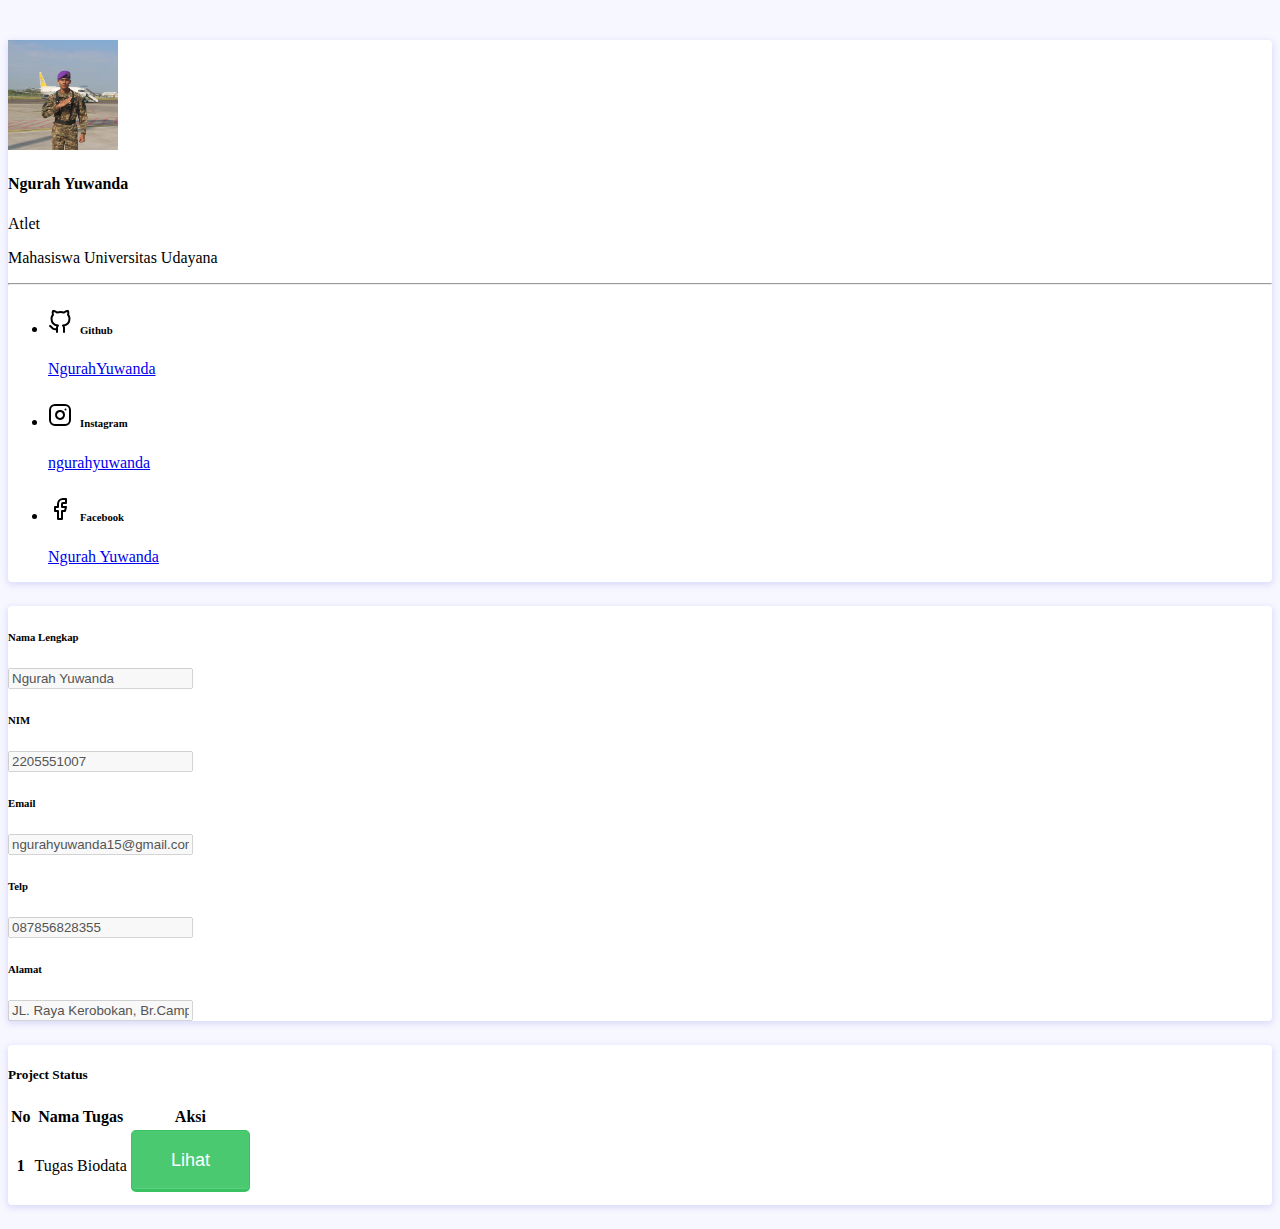
<file: index.html>
<!DOCTYPE html>
<html lang="en">
  <head>
    <!-- Required meta tags -->
    <meta charset="utf-8" />
    <meta name="viewport" content="width=device-width, initial-scale=1" />

    <!-- Bootstrap CSS -->
    <link href="https://cdn.jsdelivr.net/npm/bootstrap@5.0.2/dist/css/bootstrap.min.css" rel="stylesheet" integrity="sha384-EVSTQN3/azprG1Anm3QDgpJLIm9Nao0Yz1ztcQTwFspd3yD65VohhpuuCOmLASjC" crossorigin="anonymous" />
    <link rel="stylesheet" href="style.css" />

    <title>Portofolio</title>
  </head>
  <body>
    <div class="container">
      <div class="main-body">
        <div class="row">
          <div class="col-lg-4">
            <div class="card">
              <div class="card-body">
                <div class="d-flex flex-column align-items-center text-center">
                  <img src="img/LINE_ALBUM_Sertijab Komandan Lanud I Gusti Ngurah Rai_230725_30.jpg" alt="Admin" class="rounded-circle p-1 bg-primary" width="110" />
                  <div class="mt-3">
                    <h4>Ngurah Yuwanda</h4>
                    <p class="text-secondary mb-1">Atlet</p>
                    <p class="text-muted font-size-sm">Mahasiswa Universitas Udayana</p>
                  </div>
                </div>
                <hr class="my-4" />
                <ul class="list-group list-group-flush">
                  <li class="list-group-item d-flex justify-content-between align-items-center flex-wrap">
                    <h6 class="mb-0">
                      <svg
                        xmlns="http://www.w3.org/2000/svg"
                        width="24"
                        height="24"
                        viewBox="0 0 24 24"
                        fill="none"
                        stroke="currentColor"
                        stroke-width="2"
                        stroke-linecap="round"
                        stroke-linejoin="round"
                        class="feather feather-github me-2 icon-inline"
                      >
                        <path
                          d="M9 19c-5 1.5-5-2.5-7-3m14 6v-3.87a3.37 3.37 0 0 0-.94-2.61c3.14-.35 6.44-1.54 6.44-7A5.44 5.44 0 0 0 20 4.77 5.07 5.07 0 0 0 19.91 1S18.73.65 16 2.48a13.38 13.38 0 0 0-7 0C6.27.65 5.09 1 5.09 1A5.07 5.07 0 0 0 5 4.77a5.44 5.44 0 0 0-1.5 3.78c0 5.42 3.3 6.61 6.44 7A3.37 3.37 0 0 0 9 18.13V22"
                        ></path></svg
                      >Github
                    </h6>
                    <a href="https://github.com/NgurahYuwanda">NgurahYuwanda</a>
                  </li> 
                  <li class="list-group-item d-flex justify-content-between align-items-center flex-wrap">
                    <h6 class="mb-0">
                      <svg
                        xmlns="http://www.w3.org/2000/svg"
                        width="24"
                        height="24"
                        viewBox="0 0 24 24"
                        fill="none"
                        stroke="currentColor"
                        stroke-width="2"
                        stroke-linecap="round"
                        stroke-linejoin="round"
                        class="feather feather-instagram me-2 icon-inline text-danger"
                      >
                        <rect x="2" y="2" width="20" height="20" rx="5" ry="5"></rect>
                        <path d="M16 11.37A4 4 0 1 1 12.63 8 4 4 0 0 1 16 11.37z"></path>
                        <line x1="17.5" y1="6.5" x2="17.51" y2="6.5"></line></svg
                      >Instagram
                    </h6>
                    <a href="https://www.instagram.com/ngurahyuwanda/">ngurahyuwanda</a>
                  </li>
                  <li class="list-group-item d-flex justify-content-between align-items-center flex-wrap">
                    <h6 class="mb-0">
                      <svg
                        xmlns="http://www.w3.org/2000/svg"
                        width="24"
                        height="24"
                        viewBox="0 0 24 24"
                        fill="none"
                        stroke="currentColor"
                        stroke-width="2"
                        stroke-linecap="round"
                        stroke-linejoin="round"
                        class="feather feather-facebook me-2 icon-inline text-primary"
                      >
                        <path d="M18 2h-3a5 5 0 0 0-5 5v3H7v4h3v8h4v-8h3l1-4h-4V7a1 1 0 0 1 1-1h3z"></path></svg
                      >Facebook
                    </h6>
                    <a href="https://www.facebook.com/ngurah.yuwanda">Ngurah Yuwanda</a>
                  </li>
                </ul>
              </div>
            </div>
          </div>
          <div class="col-lg-8">
            <div class="card">
              <div class="card-footer">
                <div class="row mb-3">
                  <div class="col-sm-3">
                    <h6 class="mb-0">Nama Lengkap</h6>
                  </div>
                  <div class="col-sm-9 text-secondary">
                    <input type="text" class="form-control" value="Ngurah Yuwanda" aria-label="Disabled input example" disabled readonly />
                  </div>
                </div>
                <div class="row mb-3">
                  <div class="col-sm-3">
                    <h6 class="mb-0">NIM</h6>
                  </div>
                  <div class="col-sm-9 text-secondary">
                    <input type="text" class="form-control" value="2205551007" aria-label="Disabled input example" disabled readonly />
                  </div>
                </div>
                <div class="row mb-3">
                  <div class="col-sm-3">
                    <h6 class="mb-0">Email</h6>
                  </div>
                  <div class="col-sm-9 text-secondary">
                    <input type="text" class="form-control" value="ngurahyuwanda15@gmail.com" aria-label="Disabled input example" disabled readonly />
                  </div>
                </div>
                <div class="row mb-3">
                  <div class="col-sm-3">
                    <h6 class="mb-0">Telp</h6>
                  </div>
                  <div class="col-sm-9 text-secondary">
                    <input type="text" class="form-control" value="087856828355" aria-label="Disabled input example" disabled readonly />
                  </div>
                </div>
                <div class="row mb-3">
                  <div class="col-sm-3">
                    <h6 class="mb-0">Alamat</h6>
                  </div>
                  <div class="col-sm-9 text-secondary">
                    <input type="text" class="form-control" value="JL. Raya Kerobokan, Br.Campuan, Badung, Bali" aria-label="Disabled input example" disabled readonly />
                  </div>
                </div>
                <div class="row">
                  <div class="col-sm-3"></div>
                  <div class="col-sm-9 text-secondary"></div>
                </div>
              </div>
            </div>
            <div class="row">
              <div class="col-sm-12">
                <div class="card">
                  <div class="card-body">
                    <h5 class="d-flex align-items-center mb-3">Project Status</h5>
                    <table class="table table-hover">
                      <thead>
                        <tr>
                          <th scope="col">No</th>
                          <th scope="col">Nama Tugas</th>
                          <th scope="col">Aksi</th>
                        </tr>
                      </thead>
                      <tbody>
                        <tr>
                          <th scope="row">1</th>
                          <td> Tugas Biodata</td>
                          <td><button type="button" class="btn btn-outline-primary w-25" onclick="document.location='home.php'">Lihat</button></td>
                        </tr>
                      </tbody>
                    </table>
                    </div>
                  </div>
                </div>
              </div>
            </div>
          </div>
        </div>
      </div>
    </div>
    <script src="https://cdn.jsdelivr.net/npm/bootstrap@5.0.2/dist/js/bootstrap.bundle.min.js" integrity="sha384-MrcW6ZMFYlzcLA8Nl+NtUVF0sA7MsXsP1UyJoMp4YLEuNSfAP+JcXn/tWtIaxVXM" crossorigin="anonymous"></script>
  </body>
</html>
</file>
<file: style.css>
body {
  background: #f7f7ff;
  margin-top: 20px;
}
.card {
  position: relative;
  display: flex;
  flex-direction: column;
  min-width: 0;
  word-wrap: break-word;
  background-color: #fff;
  background-clip: border-box;
  border: 0 solid transparent;
  border-radius: 0.25rem;
  margin-bottom: 1.5rem;
  box-shadow: 0 2px 6px 0 rgb(218 218 253 / 65%), 0 2px 6px 0 rgb(206 206 238 / 54%);
}
.me-2 {
  margin-right: 0.5rem !important;
}

/* Style Home */
.container {
  margin-top: 40px;
}
button {
  padding: 19px 39px 18px 39px;
  color: #fff;
  background-color: #4bc970;
  font-size: 18px;
  text-align: center;
  font-style: normal;
  border-radius: 5px;
  width: 100%;
  border: 1px solid #3ac162;
  border-width: 1px 1px 3px;
  box-shadow: 0 -1px 0 rgba(255, 255, 255, 0.1) inset;
  margin-bottom: 10px;
}
</file>
